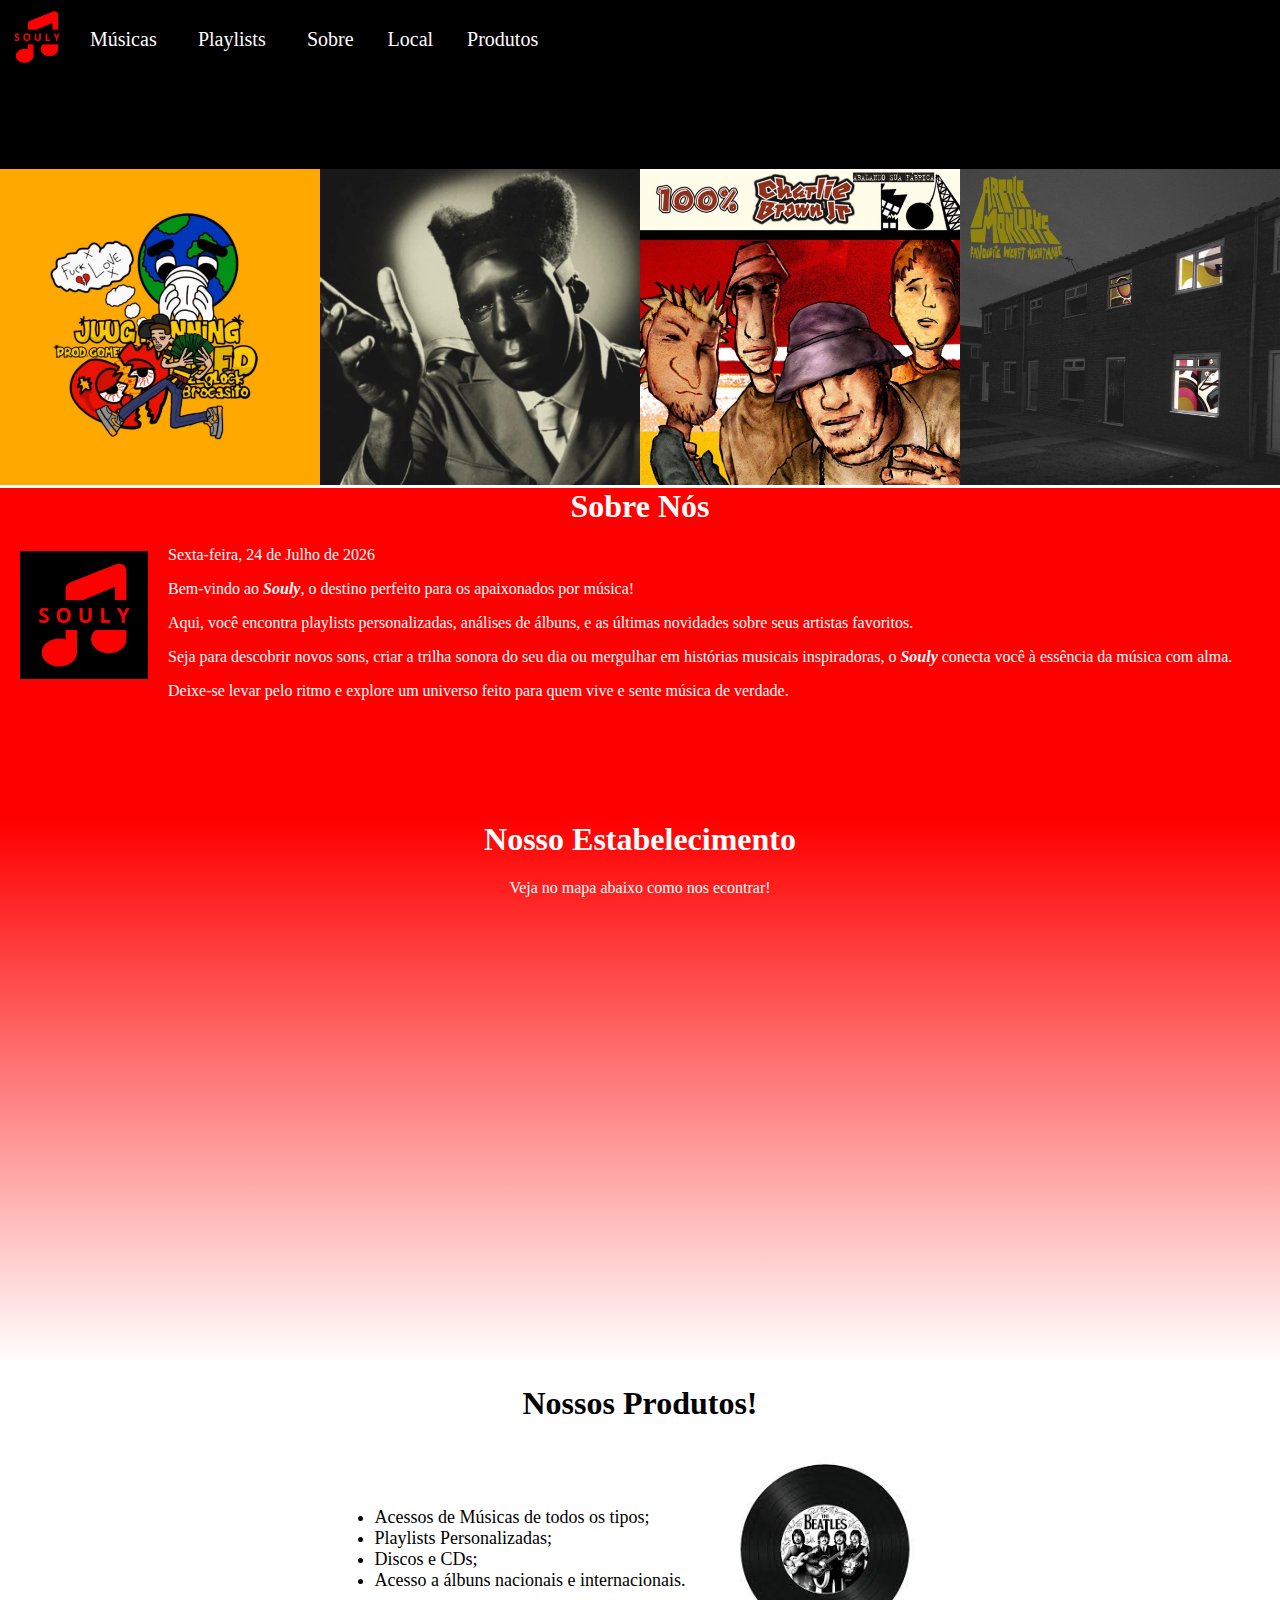
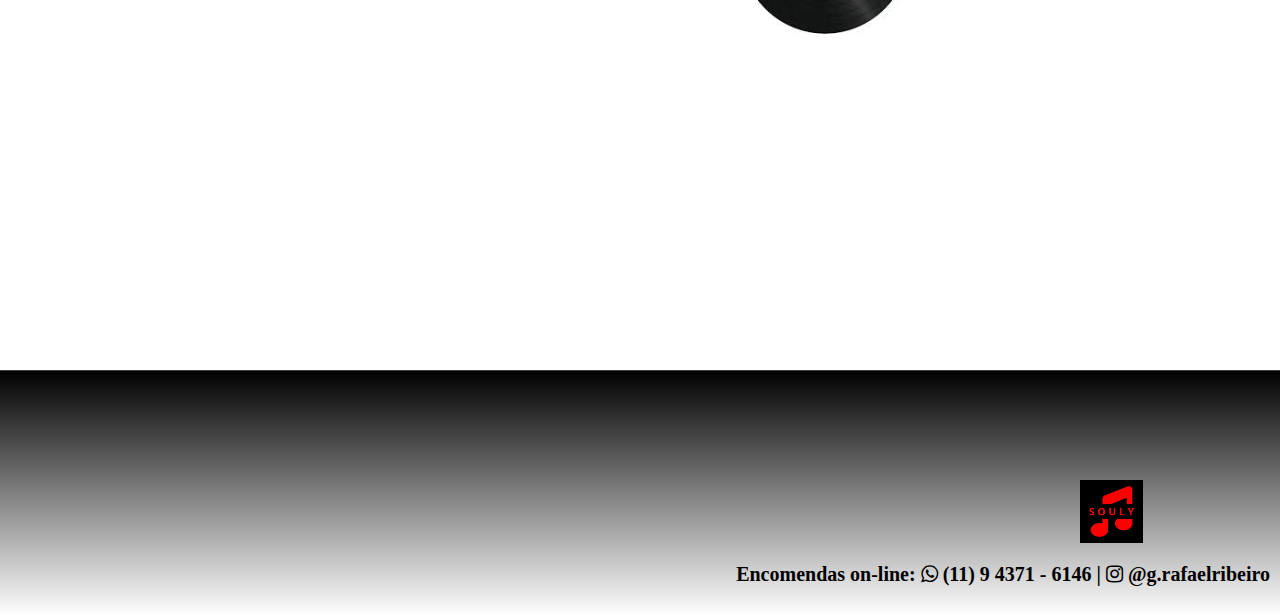
<file: index.html>
<html>
    <head>
        <link rel="stylesheet" href="Tamanho.css">
        <link rel="stylesheet" href="https://maxcdn.bootstrapcdn.com/font-awesome/4.5.0/css/font-awesome.min.css">
        <meta charset="UTF-8">
        <title>Souly - Ouça músicas com a alma</title>
        <link rel="icon" type="image/jpeg" href="newlogo.jpeg">
        <script>
            alert('Bem Vindo à Souly');

            dia = new Array("Domingo", "Segunda-feira", "Terça-feira", "Quarta-feira", "Quinta-feira", "Sexta-feira", "Sábado")
            mes = new Array("Janeiro", "Fevereiro", "Março", "Abril", "Maio", "Junho", "Julho", "Agosto", "Setembro", "Outubro", "Novembro", "Dezembro")
            data = new Date
        </script>
    </head>
    <body>
        <header>
            <div class = "divheader">
                <!--Logo-->
                <a href="file:///C:/Users/Rafael/Desktop/Desenvolvimento_WEB/index.html" self="_blank">
                    <img src="newlogo.jpeg" title="Logo" class="newlogo"/>
                </a>
                <!--Menu-->
                <nav>
                    <ul>
                        <!--Itens do Menu-->
                        <a href="file:///C:/Users/Rafael/Desktop/Desenvolvimento_WEB/Continua%C3%A7%C3%A3o.html" self="_blank" class="risco">Músicas</a>   |   
                        <a href="file:///C:/Users/Rafael/Desktop/Desenvolvimento_WEB/Continua%C3%A7%C3%A3o2.html" self="_blank" class="risco">Playlists</a>   |  
                        <a href="#" class="risco">Sobre</a>
                        <a href="#" class="risco">Local</a>
                        <a href="file:///C:/Users/Rafael/Desktop/Desenvolvimento_WEB/produtos.html" class="risco">Produtos</a>
                    </ul>
                </nav>
            </div>
        </header>
            <img src="banner2.jpg" title="banner" class="imagem">
        <main>
            <section class="fundo">
                <h1 class="titulo">Sobre Nós</h1>
                <img src="newlogo.jpeg" title="foto" class="foto"/>
                <p>
                    <script>
                        document.write(dia[data.getDay()] + ", " + data.getDate() + " de " + mes[data.getMonth()] + " de " + data.getFullYear());
                    </script>
                </p>
                <p> Bem-vindo ao <i><strong>Souly</strong></i>, o destino perfeito para os apaixonados por música! </p> 
                <p> Aqui, você encontra playlists personalizadas, 
                    análises de álbuns, e as últimas novidades sobre seus artistas favoritos. </p> 
                <p> Seja para descobrir novos sons, criar a trilha sonora do seu dia ou mergulhar em histórias musicais inspiradoras, 
                    o <i><strong>Souly</strong></i> conecta você à essência da música com alma. </p>
                <p> Deixe-se levar pelo ritmo e explore um universo feito para quem vive e sente música de verdade. </p>
                </div>
            </section>
            <!--NOSSO ESTABELECIMENTO-->
            <section class="fund">
                <h1 class="lugar">Nosso Estabelecimento</h1>
                <p class="mapa">Veja no mapa abaixo como nos econtrar!</p>
                <div class="mapaGeral">
                    <iframe src="https://www.google.com/maps/embed?pb=!1m18!1m12!1m3!1d3654.884133449725!2d-46.560911525484144!3d-
                    23.64432016464363!2m3!1f0!2f0!3f0!3m2!1i1024!2i768!4f13.1!3m3!1m2!1s0x94ce5cec46ebe475%3A0x8d2c14858d37a05e!
                    2sEscola%20Senai%20Armando%20de%20Arruda%20Pereira!5e0!3m2!1spt-PT!2sbr!4v1740608308824!5m2!1spt-PT!2sbr" width="600" 
                    height="450" style="border:0;" allowfullscreen="" loading="lazy" referrerpolicy="no-referrer-when-downgrade"></iframe>
                </div>
            </section>
        </main>
        <div class="container">
            <h1 class="incio">Nossos Produtos!</h1>
            <div class="conteudo">
                <img src="disco.jpg" title="produto" class="modo">
                <ul class="lista">
                    <li>Acessos de Músicas de todos os tipos;</li>  
                    <li>Playlists Personalizadas;</li>  
                    <li>Discos e CDs;</li> 
                    <li>Acesso a álbuns nacionais e internacionais.</li>
                </ul>
            </div>
            <div>
                <iframe width="560" height="315" src="https://www.youtube.com/embed/a24EUd0zeqI?si=nHd19r4i7DSSjEjD" 
                title="YouTube video player" frameborder="0" allow="accelerometer; autoplay; clipboard-write; encrypted-media; gyroscope; 
                picture-in-picture; web-share" referrerpolicy="strict-origin-when-cross-origin" allowfullscreen></iframe>
            </div>
        </div>
        <!--Rodapé do SITE-->
        <footer>
            <img src="newlogo.jpeg" alt="Souly" class="logo_footer"/>
            <p>Encomendas on-line: <a href="https://wa.me/5511943716146"><i class="fa fa-whatsapp"></i></a> (11) 9 4371 - 6146 | <a href="https://www.instagram.com/g.rafaelribeiro/"><i class="fa fa-instagram"></i></a> @g.rafaelribeiro</p>
        </footer>        
    </body>
</html>
</file>
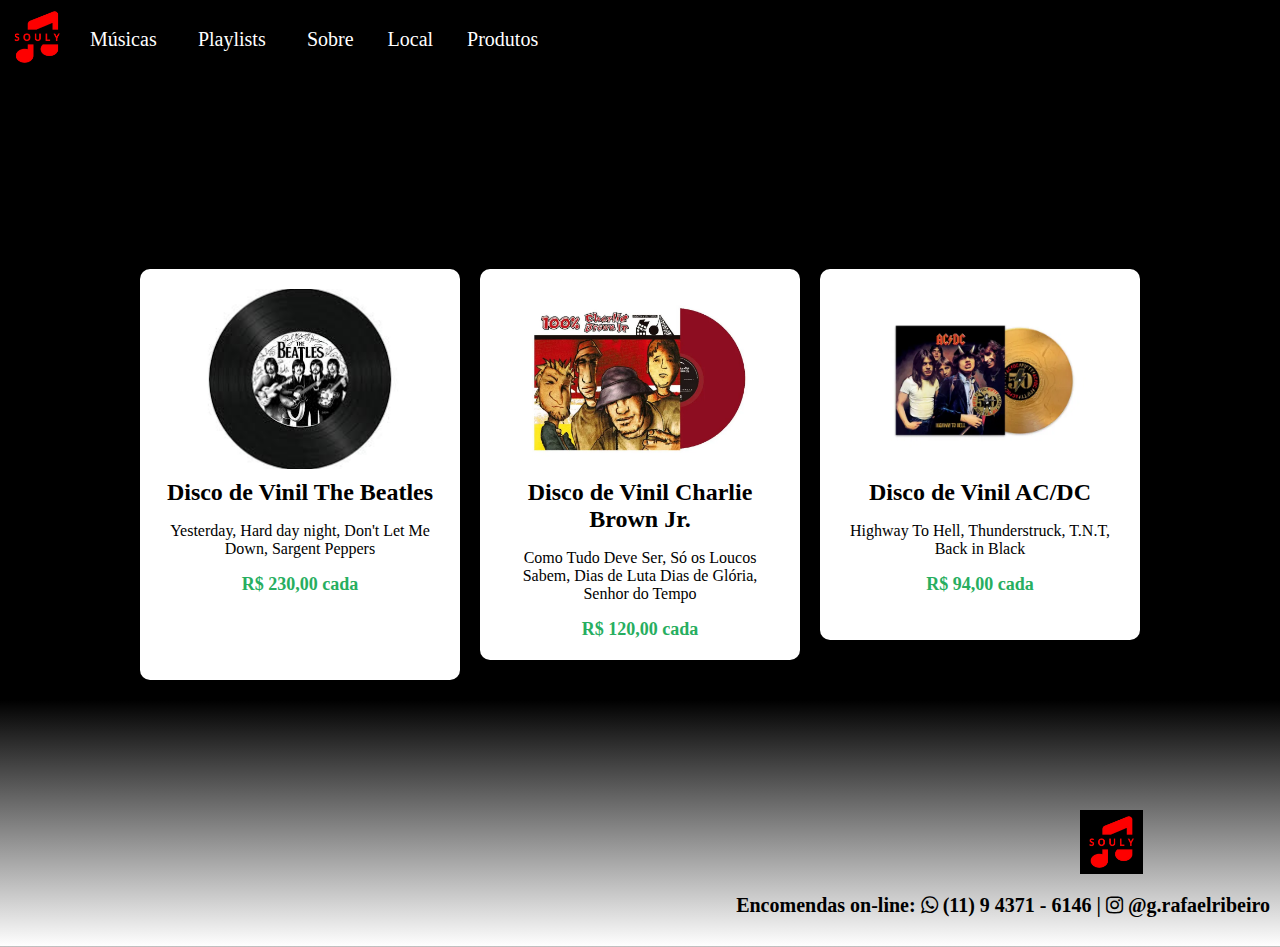
<file: produtos.html>
<html>
    <head>
        <link rel="stylesheet" href="cara.css">
        <link rel="stylesheet" href="https://maxcdn.bootstrapcdn.com/font-awesome/4.5.0/css/font-awesome.min.css">
        <meta charset="UTF-8">
        <title>Produtos | Souly</title>
        <link rel="icon" type="image/jpeg" href="newlogo.jpeg">
    </head>
    <body>
        <header>
            <div class = "divheader">
                <!--Logo-->
                <a href="index.html" self="_blank">
                    <img src="newlogo.jpeg" title="Logo" class="newlogo"/>
                </a>
                <!--Menu-->
                <nav>
                    <ul>
                        <!--Itens do Menu-->
                        <a href="Continuação.html" self="_blank" class="risco">Músicas</a>   |   
                        <a href="Continuação2.html" self="_blank" class="risco">Playlists</a>   |  
                        <a href="#" class="risco">Sobre</a>
                        <a href="#" class="risco">Local</a>
                        <a href="produtos.html" class="risco">Produtos</a>
                    </ul>
                </nav>
            </div>
            <div class="container">
                <div class="card">
                    <img src="disco.jpg" alt="Produto 1">
                    <h2>Disco de Vinil The Beatles</h2>
                    <p>Yesterday, Hard day night, Don't Let Me Down, Sargent Peppers</p>
                    <span class="preco">R$ 230,00 cada</span>    
                </div>
            <div class="container">
                <div class="card">
                    <img src="charlie.webp" alt="Produto 2">
                    <h2>Disco de Vinil Charlie Brown Jr.</h2>
                    <p>Como Tudo Deve Ser, Só os Loucos Sabem, Dias de Luta Dias de Glória, Senhor do Tempo</p>
                    <span class="preco">R$ 120,00 cada</span>   
                 </div>
            <div class="container">
                <div class="card">
                    <img src="acdc.webp" alt="Produto 3">
                    <h2>Disco de Vinil AC/DC</h2>
                    <p>Highway To Hell, Thunderstruck, T.N.T, Back in Black</p>
                    <span class="preco">R$ 94,00 cada</span>   
                </div>
            </div>
            </div>
        </header>  
        <!--Rodapé do SITE-->
        <footer>
            <img src="newlogo.jpeg" alt="Souly" class="logo_footer"/>
            <p>Encomendas on-line: <a href="https://wa.me/5511943716146"><i class="fa fa-whatsapp"></i></a> (11) 9 4371 - 6146 | <a href="https://www.instagram.com/g.rafaelribeiro/"><i class="fa fa-instagram"></i></a> @g.rafaelribeiro</p>
        </footer>  
    </body>
</html>
</file>
<file: Tamanho.css>
/*É o tamanho das Imagens*/
.newlogo{
    width: 5%;
    margin: 5 0 0 5;
}
/*Estilização do header do site*/
header{
    background-color: black;
}
/*Estilizaçao do BODY do site*/
body{
    margin: 0;
    border: 0;
    font-family: 'Tahoma';
}
/*Estilização da DIV do header*/
.divHeader{
    position: relative;
    margin: auto;
    padding-bottom: 200px;
}
/*Estilização do MENU do site*/
nav{
    position: absolute;
    top: 12px;
    left: 50px;
}
nav a{
    display: inline;
    color: white;
    font-size: 20;
    margin-right: 30;
}
/*Tamanho do banner*/
.imagem{
    width: 100%;
    margin-top: -100;
}
/*Fundo da Página*/
.fundo{
    margin: 0;
    background-color: red;
    text-align: justify;
    width: 100%;
    margin-left: 0%;
    margin-top: -1.50%;
    color: white;
    height: 37%;
}
/*Foto TESTE*/
.foto{
    width: 10%;
    float: left;
    margin: 5px 20px; 
}
.titulo{
    color: white;
    clear: left;
    text-align: center;
}
.risco {
    text-decoration: none;
}
.lugar{
    clear: left;
    text-align: center;
    color: white;
    margin-top: 0px
}
/*Estilização NOSSO ESTABELECIMENTO*/
.mapaGeral {
    padding-left: 27.5%;
}
.mapa {
    text-align: center;
    color: white;
}
.fund {
    background: linear-gradient(red, white);
    margin-top: 0%;
}
.container {
    text-align: center; /* Centraliza o título */
    width: 80%;
    margin: auto;
}
.inicio{
    font-size: 28px;
    font-weight: bold;
    margin-bottom: 20px; /* Espaço abaixo do título */
}
.conteudo {
    display: flex;
    align-items: center;
    justify-content: center;
    gap: 40px;
    flex-wrap: wrap;
    flex-direction: row-reverse; 
}

.lista {
    list-style-type: disc; 
    font-size: 18px;
    text-align: left;
    padding-left: 20px;  
    max-width: 500px; 
}
.modo {
    width: 200px; 
    height: auto;
    flex-shrink: 0; 
}
/*Estilização do RODAPÉ*/
.logo_footer {
    width: 5%;
    margin-top: 100px;
    padding-left: 85%;
}
footer {
    background: linear-gradient(black, white);
    margin-top: 0%;
    background-position: center;
    background-color: rgba(0, 0, 0, 0);
    padding: 10px 10px 10px 0;
}
footer p{
    color: black;
    font-weight: bold;
    font-size: 20px;
    text-align: right;
}
footer i {
    color: black;
}
</file>
<file: cara.css>
/*É o tamanho das Imagens*/
.newlogo{
    width: 5%;
    margin: 5 0 0 5;
}
/*Estilização do header do site*/
header{
    background-color: black;
}
body {
    background-color: black;
}
/*Estilizaçao do BODY do site*/
body{
    margin: 0;
    border: 0;
    font-family: 'Tahoma';
}
/*Estilização da DIV do header*/
.divHeader{
    position: relative;
    margin: auto;
    padding-bottom: 200px;
}
/*Estilização do MENU do site*/
nav{
    position: absolute;
    top: 12px;
    left: 50px;
}
nav a{
    display: inline;
    color: white;
    font-size: 20;
    margin-right: 30;
}
.risco {
    text-decoration: none;
}
/*Estilização do RODAPÉ*/
.logo_footer {
    width: 5%;
    margin-top: 100px;
    padding-left: 85%;
}
footer {
    background: linear-gradient(black, white);
    margin-top: 0%;
    background-position: center;
    background-color: rgba(0, 0, 0, 0);
    padding: 10px 10px 10px 0;
}
footer p{
    color: black;
    font-weight: bold;
    font-size: 20px;
    text-align: right;
}
footer i {
    color: black;
}
/*Container dos cards*/
.container {
    display: flex;
    justify-content: center;
    flex-wrap: wrap;
    gap: 20px;
    padding-bottom: 20px;
}
/*Estilização do card*/
.card {
    background-color: white;
    width: 280px;
    border-radius: 10px;
    box-shadow: 0 4px 8px rgba(0, 0, 0, 0.2);
    padding: 20px;
    text-align: center;
    transition: transform 0.3s ease-in-out;
}
.card:hover {
    transform: scale(1.05);
}
/*Imagens*/
.card img {
    width: 77%;
    height: 180px;
    object-fit: cover;
    border-radius: 10px;
}
/*Título*/
.card h2 {
    margin: 10px 0;
}
/*Preço*/
.preco {
    font-size: 18px;
    font-weight: bold;
    color: #27ae60;
    margin: 10px 0;
}
</file>
